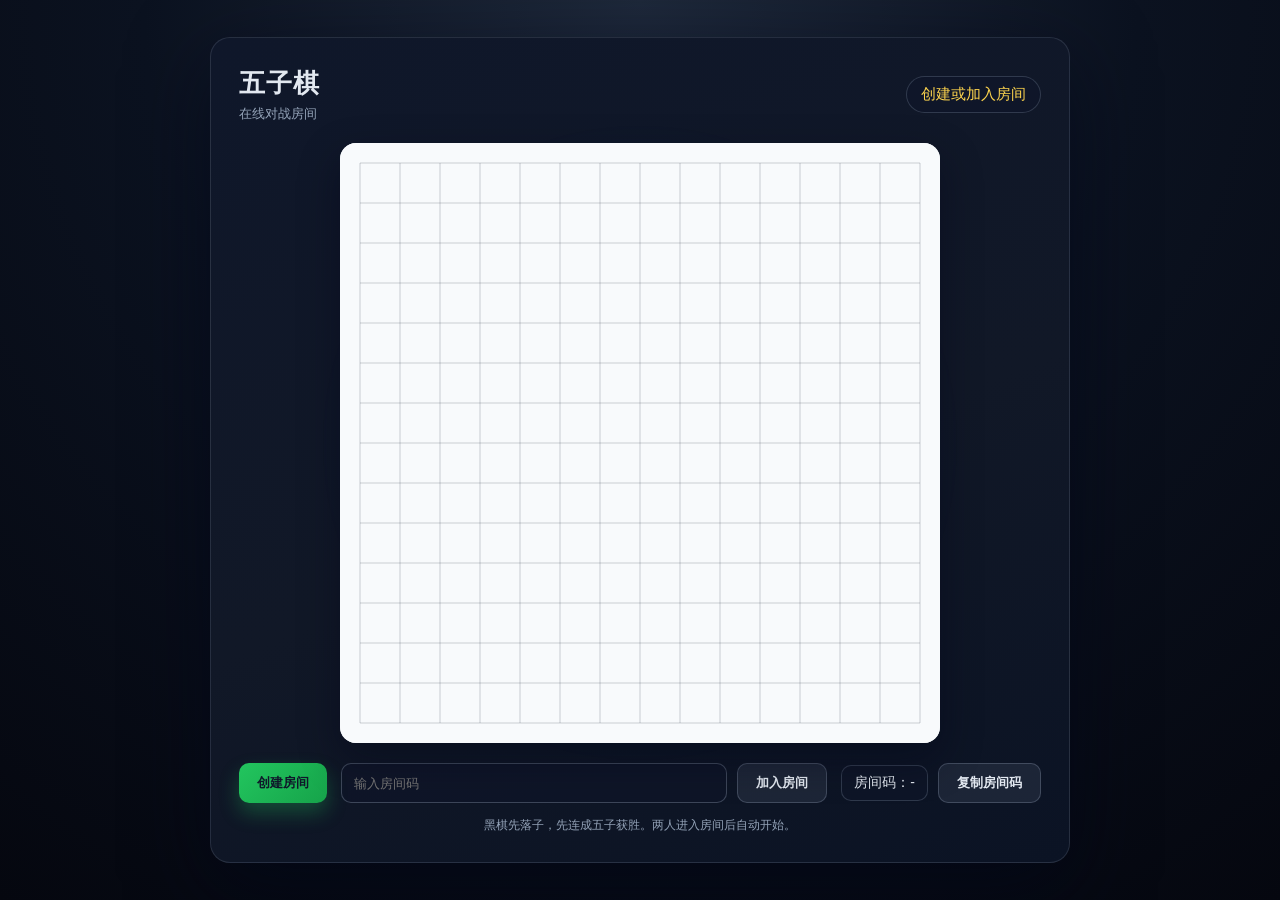
<file: index.html>
<!DOCTYPE html>
<html lang="zh-CN">
  <head>
    <meta charset="UTF-8" />
    <meta name="viewport" content="width=device-width, initial-scale=1.0" />
    <title>五子棋</title>
    <link rel="stylesheet" href="style.css" />
  </head>
  <body>
    <div class="container">
      <div class="header">
        <div>
          <div class="title">五子棋</div>
          <div class="subtitle">在线对战房间</div>
        </div>
        <div class="status" id="status">创建或加入房间</div>
      </div>
      <div class="board-wrap">
        <canvas id="board" width="600" height="600"></canvas>
        <div class="board-glow"></div>
      </div>
      <div class="controls room-panel">
        <button id="createRoom" class="primary">创建房间</button>
        <div class="room-join">
          <input id="roomCodeInput" placeholder="输入房间码" />
          <button id="joinRoom" class="ghost">加入房间</button>
        </div>
        <div class="room-info">
          <div class="room-code" id="roomCodeDisplay">房间码：-</div>
          <button id="copyCode" class="ghost">复制房间码</button>
        </div>
      </div>
      <div class="tips">
        黑棋先落子，先连成五子获胜。两人进入房间后自动开始。
      </div>
    </div>
    <script src="main.js"></script>
  </body>
</html>
</file>
<file: style.css>
* {
  box-sizing: border-box;
}

body {
  margin: 0;
  font-family: "Segoe UI", "PingFang SC", "Microsoft YaHei", sans-serif;
  background: radial-gradient(circle at top, #1e293b 0%, #0b1220 45%, #05070f 100%);
  color: #e2e8f0;
  display: flex;
  justify-content: center;
  min-height: 100vh;
  align-items: center;
  padding: 24px;
  overflow-x: hidden;
}

.container {
  width: min(860px, 100%);
  padding: 28px;
  background: linear-gradient(160deg, #0f172a 0%, #111827 55%, #0b1324 100%);
  border-radius: 20px;
  border: 1px solid rgba(148, 163, 184, 0.18);
  box-shadow: 0 24px 80px rgba(2, 6, 23, 0.6);
}

.header {
  display: flex;
  justify-content: space-between;
  align-items: center;
  margin-bottom: 20px;
}

.title {
  font-size: 26px;
  font-weight: 800;
  letter-spacing: 1px;
}

.subtitle {
  margin-top: 4px;
  font-size: 13px;
  color: #94a3b8;
}

.status {
  font-size: 15px;
  color: #fcd34d;
  background: rgba(15, 23, 42, 0.6);
  padding: 8px 14px;
  border-radius: 999px;
  border: 1px solid rgba(148, 163, 184, 0.25);
  box-shadow: inset 0 0 0 1px rgba(15, 23, 42, 0.5);
}

.board-wrap {
  position: relative;
  width: fit-content;
  margin: 0 auto;
  max-width: 100%;
}

.board-glow {
  position: absolute;
  inset: -18px;
  border-radius: 20px;
  background: radial-gradient(circle, rgba(56, 189, 248, 0.18), transparent 70%);
  filter: blur(12px);
  z-index: 0;
  pointer-events: none;
}

canvas {
  position: relative;
  z-index: 1;
  background: #f8fafc;
  border-radius: 16px;
  display: block;
  margin: 0 auto;
  box-shadow: inset 0 0 0 1px rgba(15, 23, 42, 0.15),
    0 16px 40px rgba(2, 6, 23, 0.4);
  cursor: pointer;
  width: min(600px, 100%);
  height: auto;
  max-width: 100%;
  touch-action: manipulation;
}

.controls {
  margin-top: 20px;
  display: flex;
  gap: 14px;
  align-items: center;
  justify-content: center;
  flex-wrap: wrap;
}

.room-panel {
  align-items: stretch;
}

.room-join {
  display: flex;
  gap: 10px;
  flex: 1;
  min-width: 240px;
}

.room-info {
  display: flex;
  gap: 10px;
  align-items: center;
  flex-wrap: wrap;
}

.room-code {
  font-size: 14px;
  color: #e2e8f0;
  padding: 8px 12px;
  border-radius: 10px;
  background: rgba(15, 23, 42, 0.6);
  border: 1px solid rgba(148, 163, 184, 0.25);
}

button {
  padding: 10px 18px;
  border: none;
  font-weight: 600;
  border-radius: 10px;
  cursor: pointer;
  transition: transform 0.15s ease, box-shadow 0.15s ease, background 0.15s ease;
}

input {
  flex: 1;
  min-width: 160px;
  padding: 10px 12px;
  border-radius: 10px;
  border: 1px solid rgba(148, 163, 184, 0.35);
  background: rgba(15, 23, 42, 0.6);
  color: #e2e8f0;
  outline: none;
}

input:focus {
  border-color: rgba(56, 189, 248, 0.8);
  box-shadow: 0 0 0 2px rgba(56, 189, 248, 0.2);
}

.primary {
  background: linear-gradient(135deg, #22c55e, #16a34a);
  color: #0f172a;
  box-shadow: 0 10px 20px rgba(34, 197, 94, 0.3);
}

.ghost {
  background: rgba(148, 163, 184, 0.12);
  color: #e2e8f0;
  border: 1px solid rgba(148, 163, 184, 0.3);
}

button:hover {
  transform: translateY(-1px);
  box-shadow: 0 12px 24px rgba(15, 23, 42, 0.25);
}

.toggle {
  display: flex;
  align-items: center;
  gap: 8px;
  font-size: 13px;
  color: #e5e7eb;
  padding: 6px 10px;
  background: rgba(15, 23, 42, 0.55);
  border-radius: 10px;
  border: 1px solid rgba(148, 163, 184, 0.2);
}

.toggle input {
  accent-color: #38bdf8;
  width: 16px;
  height: 16px;
}

.tips {
  margin-top: 14px;
  font-size: 12px;
  text-align: center;
  color: #94a3b8;
}

@media (max-width: 768px) {
  .container {
    padding: 20px;
  }

  .controls {
    gap: 10px;
  }
}

@media (max-width: 640px) {
  body {
    padding: 14px;
    padding-top: calc(14px + env(safe-area-inset-top));
    padding-bottom: calc(14px + env(safe-area-inset-bottom));
  }

  .header {
    flex-direction: column;
    align-items: flex-start;
    gap: 10px;
  }

  .status {
    width: 100%;
    text-align: center;
  }

  .board-wrap {
    width: 100%;
  }

  canvas {
    width: 100%;
    height: auto;
  }

  .controls {
    flex-direction: column;
    align-items: stretch;
  }

  button,
  .toggle,
  input,
  .room-join {
    width: 100%;
    justify-content: center;
  }

  .toggle {
    padding: 10px 12px;
  }

  .room-info {
    width: 100%;
    justify-content: space-between;
  }
}

@media (max-width: 420px) {
  .title {
    font-size: 22px;
  }

  .subtitle {
    font-size: 12px;
  }

  .container {
    padding: 16px;
  }
}
</file>
